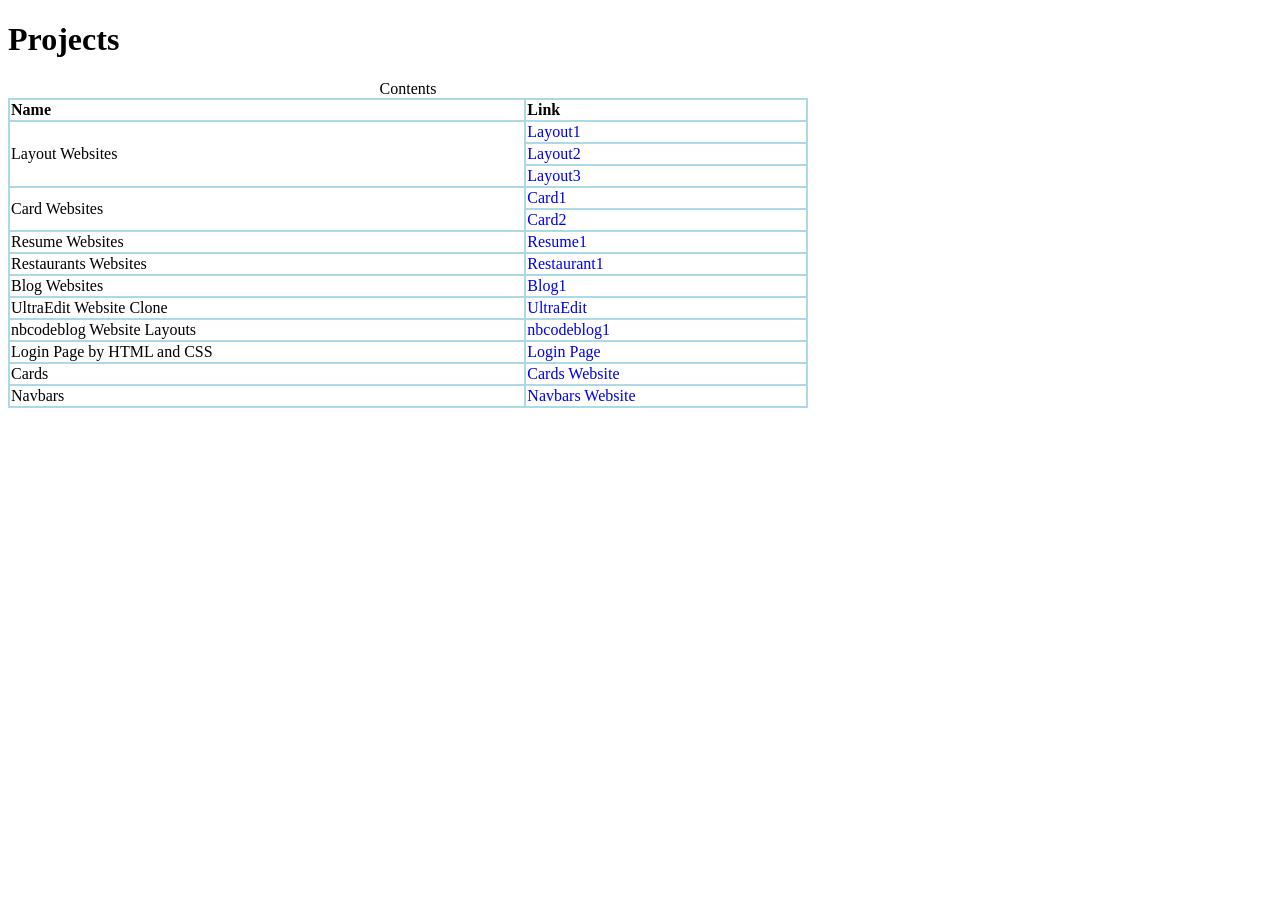
<file: index.html>
<!DOCTYPE html>
<html lang="en-IN">
<head>
    <meta charset="UTF-8">
    <meta name="viewport" content="width=device-width, initial-scale=1.0">
    <meta name="description" content="This Page About Projects">
    <meta name="keywords" content="HTML, CSS, JavaScript">
    <meta name="author" content="Nitin Bhardwaj">
    <meta name="robots" content="index, follow">
    <title>Projects</title>
    <link rel="shortcut icon" href="/assets/favicon.ico" type="image/x-icon">
    <style>
        table {
            width: 100%;
            max-width: 800px;
        }
        table, th, td {
            border: 2px solid lightblue;
            border-collapse: collapse;
            text-align: justify;
        }
        a {
            text-decoration: none;
        }
        tr:hover {
            background-color: lightgreen;
        }
    </style>
</head>
<body>
    <h1>Projects</h1>
    <table>
        <caption>Contents</caption>
        <tr>
            <th>Name</th>
            <th>Link</th>
        </tr>
        <tr>
            <td rowspan="3">Layout Websites</td>
            <td><a href="/Layouts_Website/layout1.html" target="_blank" title="Link">Layout1</a></td>
        </tr>
        <tr>
            <td><a href="/Layouts_Website/layout2.html" target="_blank" title="Link">Layout2</a></td>
        </tr>
        <tr>
            <td><a href="/Layouts_Website/layout3.html" target="_blank" title="Link">Layout3</a></td>
        </tr>
        <tr>
            <td rowspan="2">Card Websites</td>
            <td><a href="/Cards_Website/card1.html" target="_blank" title="Link">Card1</a></td>
        </tr>
        <tr>
            <td><a href="/Cards_Website/card2.html" target="_blank" title="Link">Card2</a></td>
        </tr>
        <tr>
            <td>Resume Websites</td>
            <td><a href="/Resume_Website/resume1.html" target="_blank" title="Link">Resume1</a></td>
        </tr>
        <tr>
            <td>Restaurants Websites</td>
            <td><a href="/Restaurants_Website/restaurant1.html" target="_blank" title="Link">Restaurant1</a></td>
        </tr>
        <tr>
            <td>Blog Websites</td>
            <td><a href="/Blog_Website/blog.html" target="_blank" title="Link">Blog1</a></td>
        </tr>
        <tr>
            <td>UltraEdit Website Clone</td>
            <td><a href="/Ultraedit_Website_Clone/ultraedit.html" target="_blank" title="Link">UltraEdit</a></td>
        </tr>
        <tr>
            <td>nbcodeblog Website Layouts</td>
            <td><a href="/nbcodeblog_Website/nbcodeblog1.html" target="_blank" title="Link">nbcodeblog1</a></td>
        </tr>
        <tr>
            <td>Login Page by HTML and CSS</td>
            <td><a href="/Login Page by HTML and CSS/login_page.html" target="_blank" title="Link">Login Page</a></td>
        </tr>
        <tr>
            <td>Cards</td>
            <td><a href="/Cards/card.html" target="_blank" title="Link">Cards Website</a></td>
        </tr>
        <tr>
            <td>Navbars</td>
            <td><a href="/Navbars/navbar.html" target="_blank" title="Link">Navbars Website</a></td>
        </tr>
    </table>
</body>
</html>
</file>
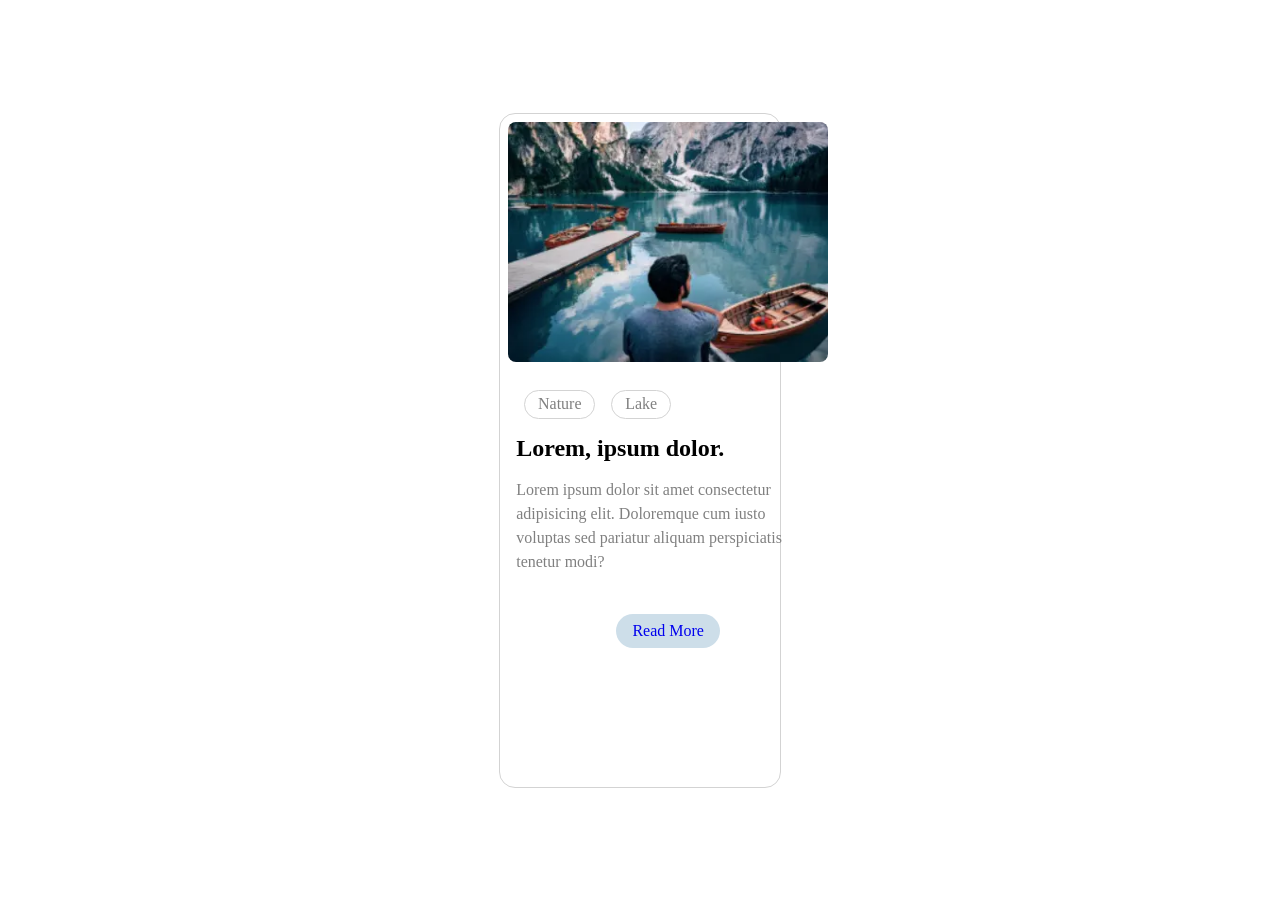
<file: Cards/card.html>
<!DOCTYPE html>
<html lang="en-IN">
<head>
    <meta charset="UTF-8">
    <meta name="viewport" content="width=device-width, initial-scale=1.0">
    <meta name="description" content="This Page About HTML and CSS Card">
    <meta name="keywords" content="HTML, CSS">
    <meta name="author" content="Nitin Bhardwaj">
    <meta name="robots" content="index, follow">
    <title>Card</title>
    <link rel="shortcut icon" href="/assets/favicon.ico" type="image/x-icon">
    <link rel="stylesheet" href="card.css">
</head>
<body>
    <div class="flex-container">
        <main>
            <div class="image">
                <img src="/assets/card.webp" alt="">
            </div>

            <div class="text">
                <span>Nature</span>
                <span>Lake</span>
            </div>

            <div class="head">
                <h2>Lorem, ipsum dolor.</h2>
            </div>

            <div class="para">
                <p>
                    Lorem ipsum dolor sit amet consectetur adipisicing elit. Doloremque cum iusto voluptas sed pariatur aliquam perspiciatis tenetur modi?
                </p>
            </div>

            <div class="link">
                <a href="#" target="_blank">Read More</a>
            </div>
        </main>
    </div>
</body>
</html>
</file>
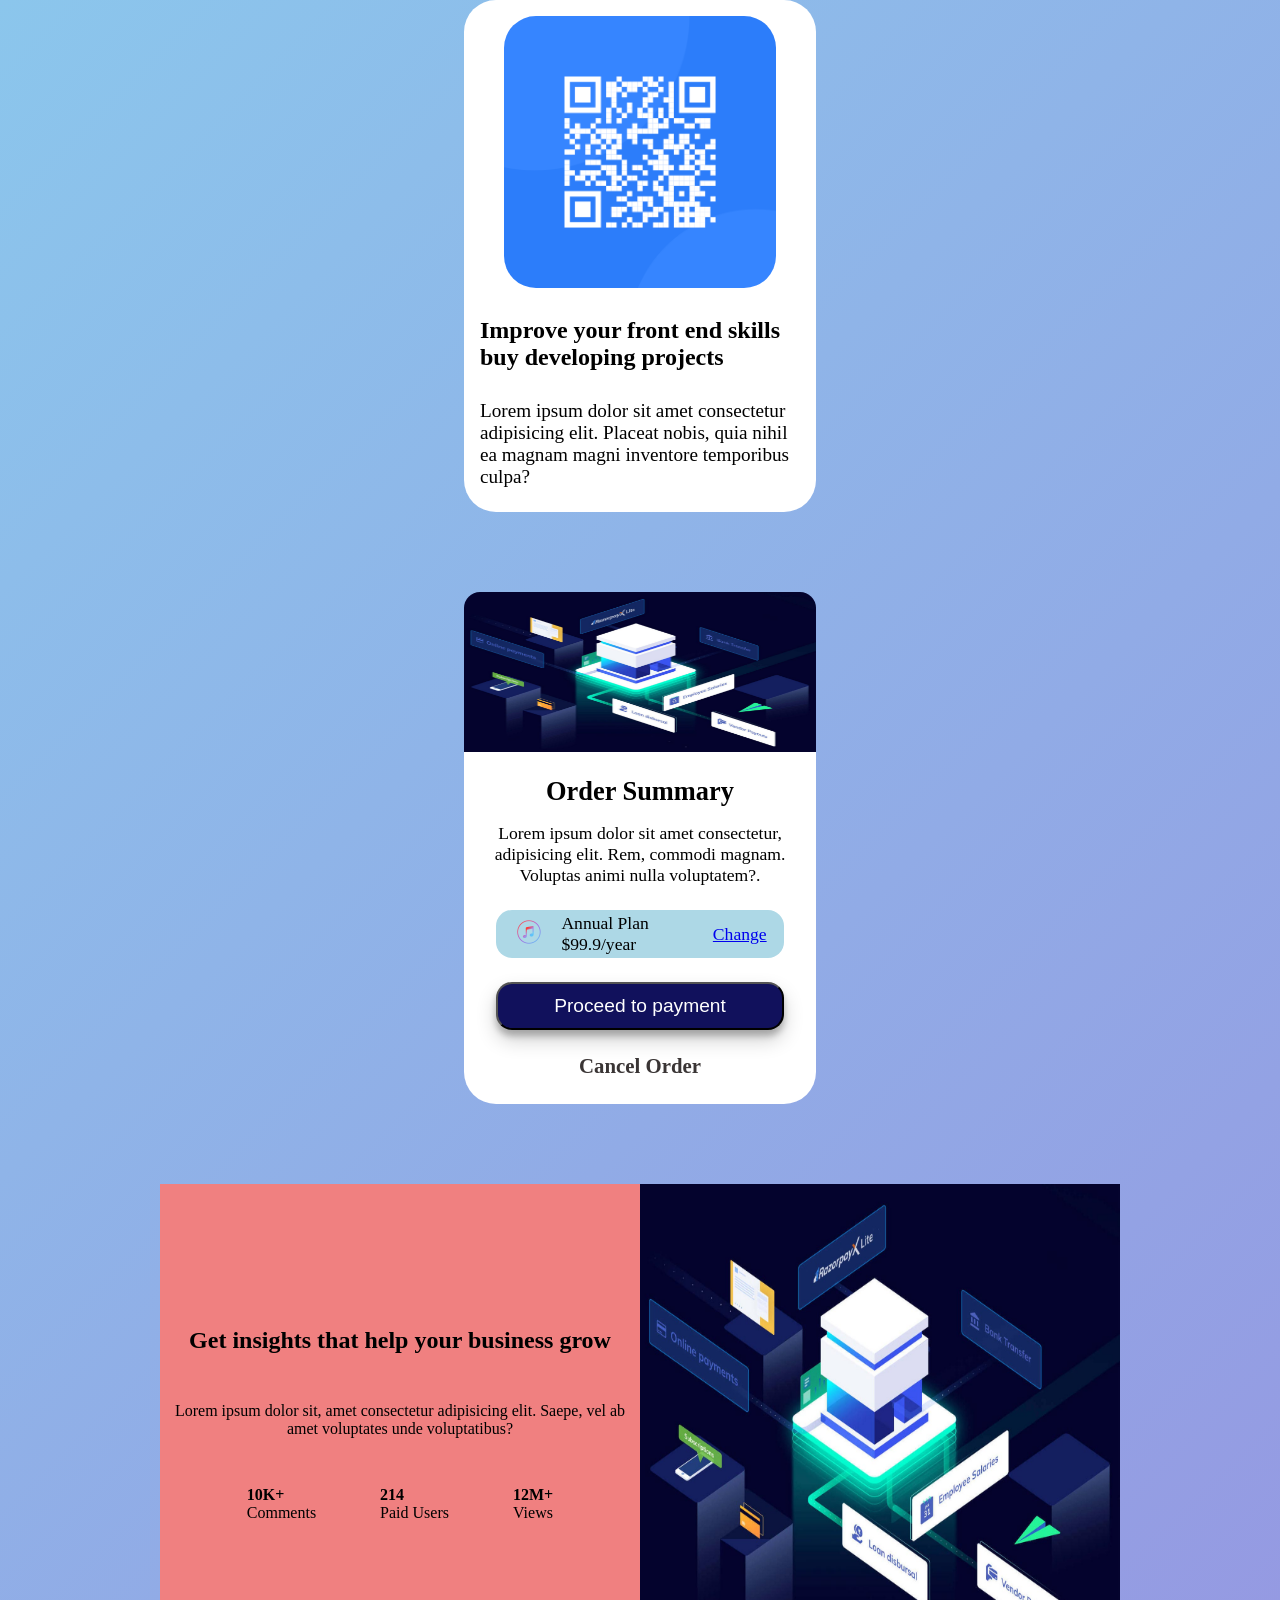
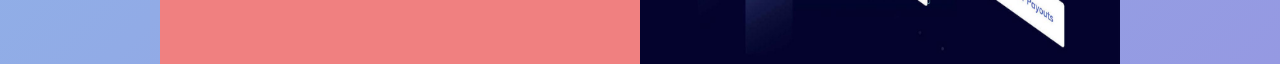
<file: Cards_Website/card1.html>
<!DOCTYPE html>
<html lang="en-IN">
<head>
    <meta charset="UTF-8">
    <meta name="viewport" content="width=device-width, initial-scale=1.0">
    <meta name="description" content="This Page About ">
    <meta name="keywords" content="HTML, CSS, JS">
    <meta name="author" content="Nitin Bhardwaj">
    <meta name="robots" content="index, follow">
    <title>Document</title>
    <link rel="shortcut icon" href="/assets/favicon.ico" type="image/x-icon">
    <link rel="stylesheet" href="card1.css">
</head>
<body>
    <div class="grid-container">
        <main class="main">
            <div class="card1">
                <img src="/assets/qrcode.png" alt="QR Code Image">
                <h2>Improve your front end skills buy developing projects</h2>
                <p>Lorem ipsum dolor sit amet consectetur adipisicing elit. Placeat nobis, quia nihil ea magnam magni inventore temporibus culpa?</p>
            </div>

            <div class="card2">
                <img src="/assets/icon.png" alt="Icon Image">
                <div class="text">
                    <h2>Order Summary</h2>
                    <p>Lorem ipsum dolor sit amet consectetur, adipisicing elit. Rem, commodi magnam. Voluptas animi nulla voluptatem?.</p>
                </div>
                <div class="text2">
                    <div class="text2t">
                        <div>
                            <img src="/assets/music_image.png" alt="Music Image">
                        </div>
                        <div>
                            <p>Annual Plan</p>
                            <p>&dollar;99.9/year</p>
                        </div>
                    </div>
                    <div>
                        <a href="#">Change</a>
                    </div>
                </div>
                <button class="button">
                    Proceed to payment
                </button>
                <div class="cancelorder">
                    <a href="#" target="_blank">Cancel Order</a>
                </div>
            </div>

            <div class="card3">
                <div class="left">
                    <div class="left1">
                        <h2>
                            Get insights that help your business grow
                        </h2>
                    </div>
                    <div class="left2">
                        <p>
                            Lorem ipsum dolor sit, amet consectetur adipisicing elit. Saepe, vel ab amet voluptates unde voluptatibus?
                        </p>
                    </div>
                    <div class="left3">
                        <div>
                            <p class="bold">10K+</p>
                            <p>Comments</p>
                        </div>
                        <div>
                            <p class="bold">214</p>
                            <p>Paid Users</p>
                        </div>
                        <div>
                            <p class="bold">12M+</p>
                            <p>Views</p>
                        </div>
                    </div>
                </div>
                <div class="right">
                    <img src="/assets/icon.png" alt="Icon Image">
                </div>
            </div>
        </main>
    </div>
</body>
</html>
</file>
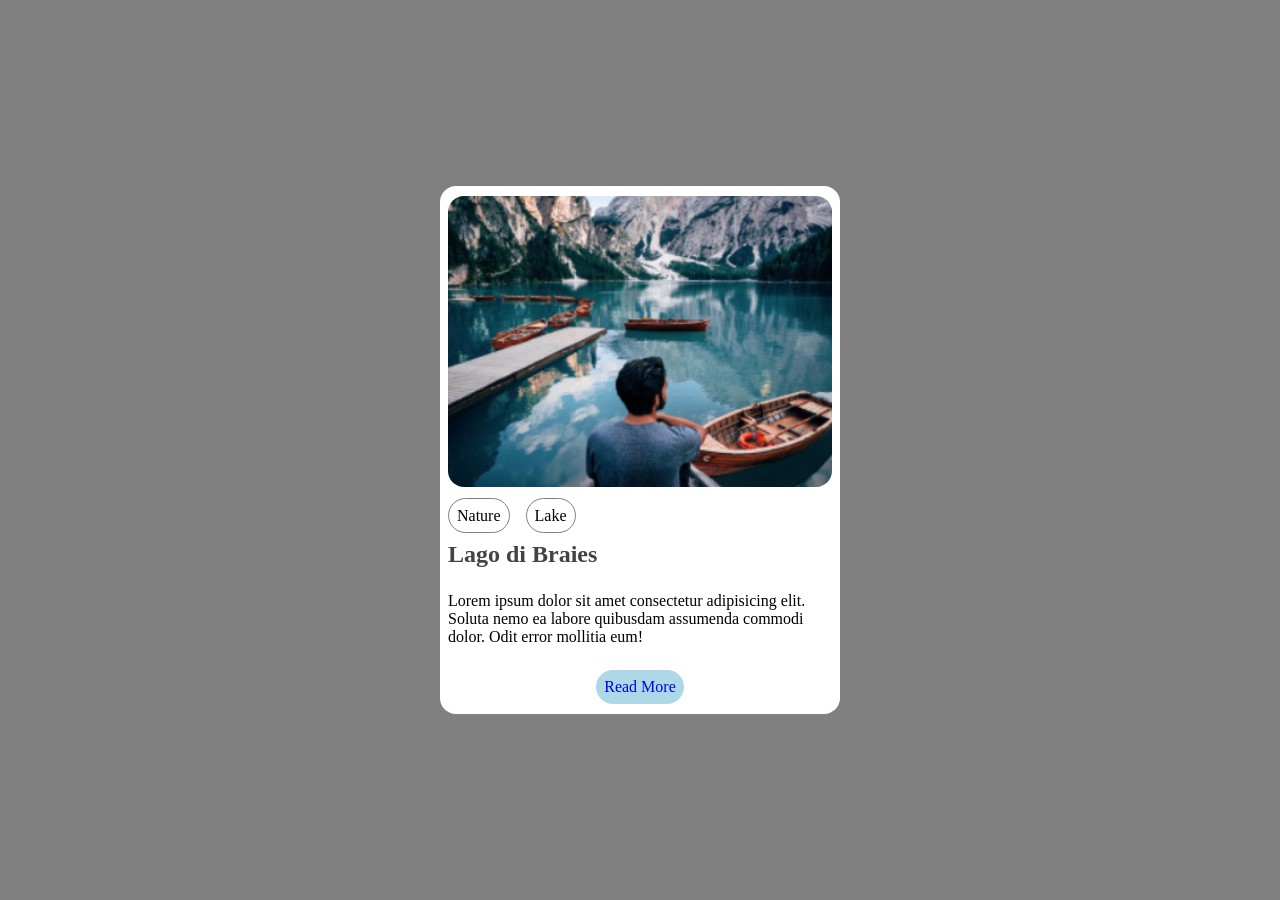
<file: Cards_Website/card2.html>
<!DOCTYPE html>
<html lang="en-IN">
<head>
    <meta charset="UTF-8">
    <meta name="viewport" content="width=device-width, initial-scale=1.0">
    <meta name="description" content="This Page About Card Website">
    <meta name="keywords" content="HTML, CSS">
    <meta name="author" content="Nitin Bhardwaj">
    <meta name="robots" content="index, follow">
    <title>Card Website</title>
    <link rel="shortcut icon" href="/assets/favicon.ico" type="image/x-icon">
    <link rel="stylesheet" href="card2.css">
</head>
<body>
    <div class="flex-container">
        <div class="card">
            <div class="image">
                <img src="/assets/card2.jpeg" alt="Nature Image">
            </div>
    
            <div class="spantext">
                <div>
                    <span>
                        Nature
                    </span>
                </div>
                <div>
                    <span>
                        Lake
                    </span>
                </div>
            </div>
    
    
            <div class="heading">
                <h2>
                    Lago di Braies
                </h2>
            </div>
    
            <div class="para">
                <p>
                    Lorem ipsum dolor sit amet consectetur adipisicing elit. Soluta nemo ea labore quibusdam assumenda commodi dolor. Odit error mollitia eum!
                </p>
            </div>
    
            <div class="link">
                <a href="#" target="_blank">Read More</a>
            </div>
        </div>
    </div>
</body>
</html>
</file>
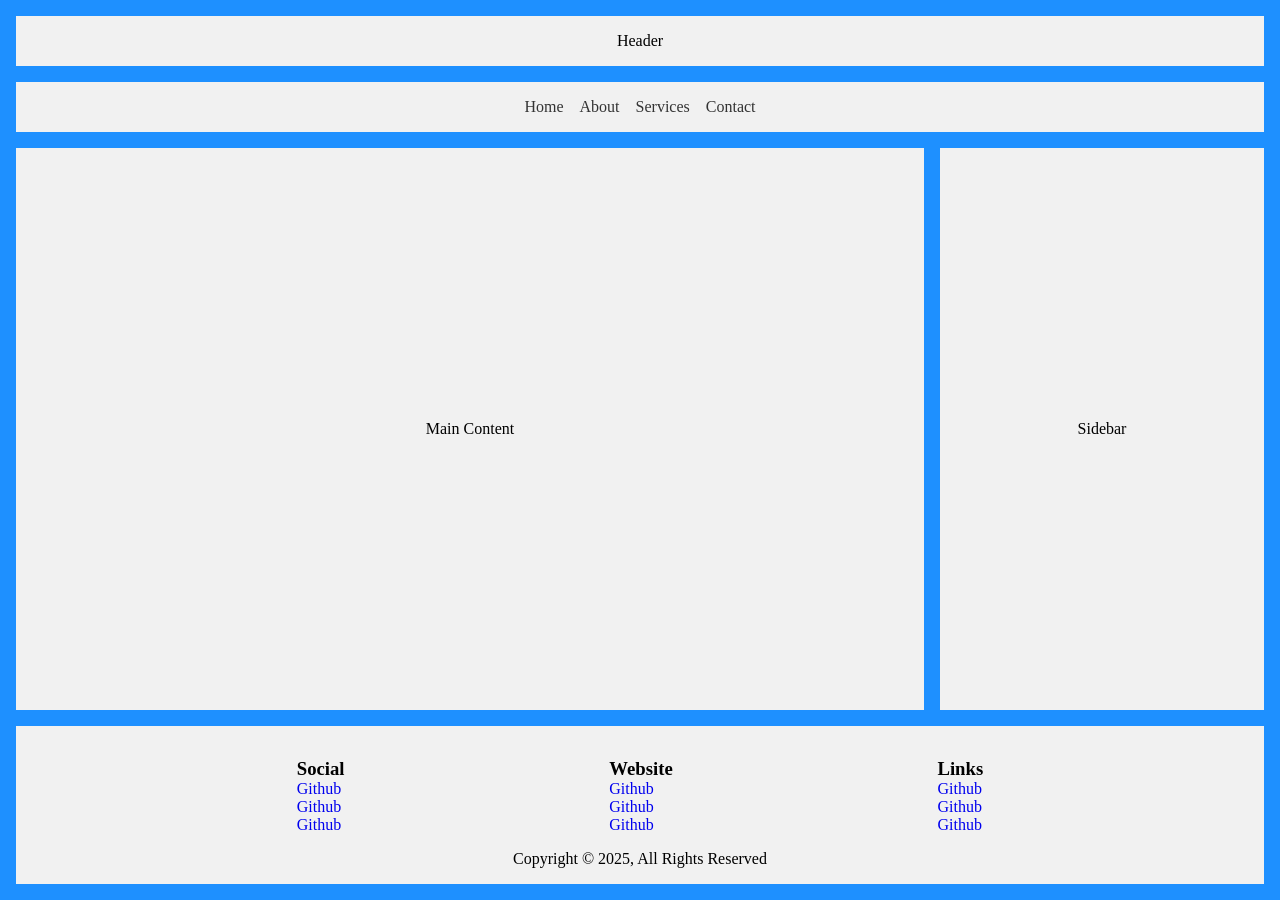
<file: Layout_Techniques/flexboxlayout.html>
<!DOCTYPE html>
<html lang="en-IN">
<head>
    <meta charset="UTF-8">
    <meta name="viewport" content="width=device-width, initial-scale=1.0">
    <meta name="description" content="This Page About CSS Flexbox Layout">
    <meta name="keywords" content="HTML, CSS">
    <meta name="author" content="Nitin Bhardwaj">
    <meta name="robots" content="index, follow">
    <title>CSS Flexbox Layout</title>
    <link rel="shortcut icon" href="/assets/favicon.ico" type="image/x-icon">
    <link rel="stylesheet" href="flexboxlayout.css">
</head>
<body>
    <div class="flex-container">
        <header class="header flex-item">Header</header>
        <nav class="nav flex-item">
            <ul>
                <li><a href="#" target="_blank" title="Link">Home</a></li>
                <li><a href="#" target="_blank" title="Link">About</a></li>
                <li><a href="#" target="_blank" title="Link">Services</a></li>
                <li><a href="#" target="_blank" title="Link">Contact</a></li>
            </ul>
        </nav>
        <div class="flex-container2">
            <main class="main flex-item">Main Content</main>
            <aside class="aside flex-item">Sidebar</aside>
        </div>
        <footer class="footer flex-item">
            <div class="footer-container-top">
                <div class="footer-item footer-left">
                    <h3>Social</h3>
                    <ul>
                        <li><a href="#" target="_blank" title="Link">Github</a></li>
                        <li><a href="#" target="_blank" title="Link">Github</a></li>
                        <li><a href="#" target="_blank" title="Link">Github</a></li>
                    </ul>
                </div>
                <div class="footer-item footer-middle">
                    <h3>Website</h3>
                    <ul>
                        <li><a href="#" target="_blank" title="Link">Github</a></li>
                        <li><a href="#" target="_blank" title="Link">Github</a></li>
                        <li><a href="#" target="_blank" title="Link">Github</a></li>
                    </ul>
                </div>
                <div class="footer-item footer-right">
                    <h3>Links</h3>
                    <ul>
                        <li><a href="#" target="_blank" title="Link">Github</a></li>
                        <li><a href="#" target="_blank" title="Link">Github</a></li>
                        <li><a href="#" target="_blank" title="Link">Github</a></li>
                    </ul>
                </div>
            </div>
            <div class="footer-container-bottom">
                <div class="footer-copyright">Copyright &copy; 2025, All Rights Reserved</div>
            </div>
        </footer>
    </div>
</body>
</html>
</file>
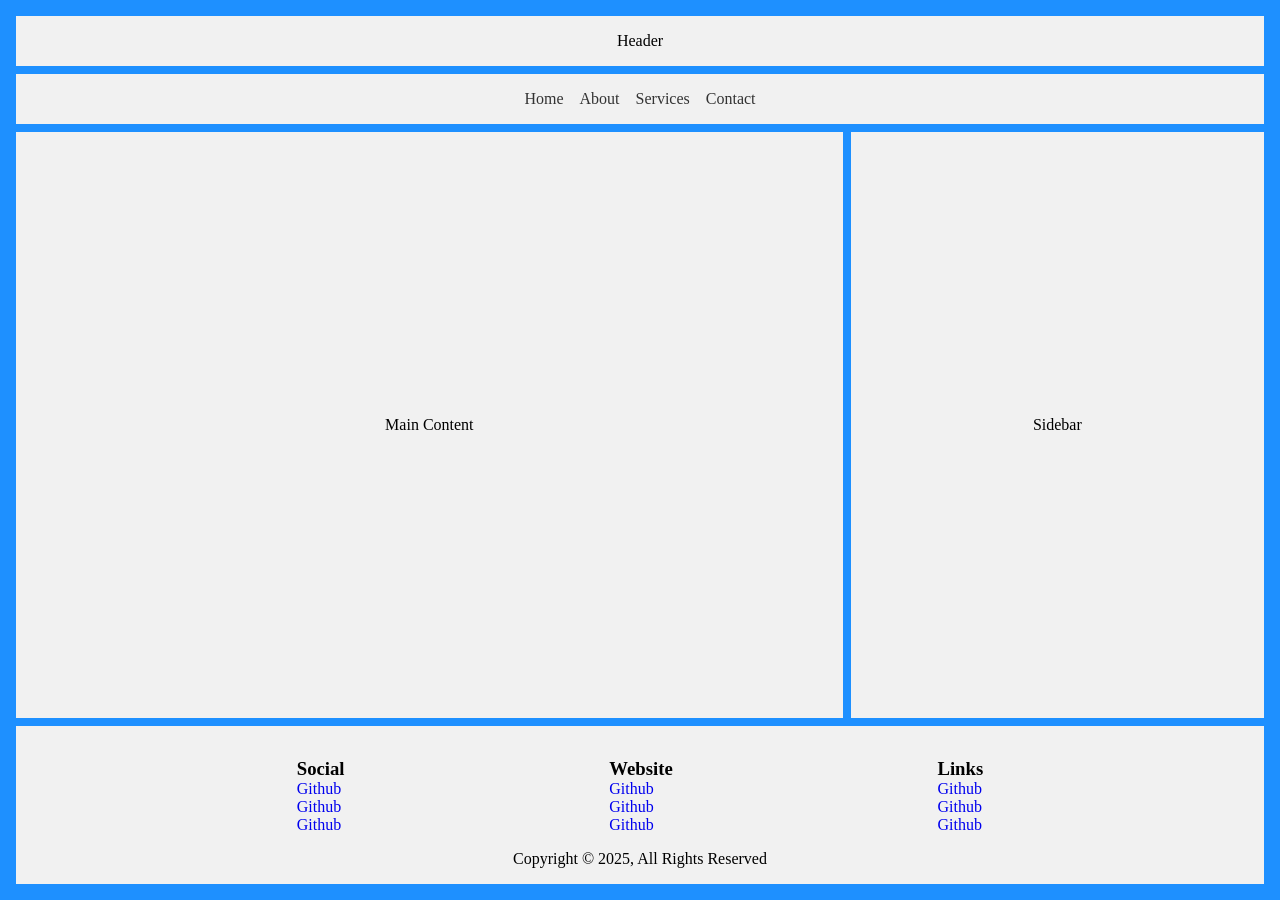
<file: Layout_Techniques/flexgridlayout.html>
<!DOCTYPE html>
<html lang="en-IN">
<head>
    <meta charset="UTF-8">
    <meta name="viewport" content="width=device-width, initial-scale=1.0">
    <meta name="description" content="This Page About CSS Grid with Flexbox Layout">
    <meta name="keywords" content="HTML, CSS">
    <meta name="author" content="Nitin Bhardwaj">
    <meta name="robots" content="index, follow">
    <title>CSS Grid with Flexbox Layout</title>
    <link rel="shortcut icon" href="/assets/favicon.ico" type="image/x-icon">
    <link rel="stylesheet" href="flexgridlayout.css">
</head>
<body>
    <div class="grid-container">
        <header class="header grid-item">Header</header>
        <nav class="nav grid-item">
            <ul>
                <li><a href="#" target="_blank" title="Link">Home</a></li>
                <li><a href="#" target="_blank" title="Link">About</a></li>
                <li><a href="#" target="_blank" title="Link">Services</a></li>
                <li><a href="#" target="_blank" title="Link">Contact</a></li>
            </ul>
        </nav>
        <main class="main grid-item">Main Content</main>
        <aside class="aside grid-item">Sidebar</aside>
        <footer class="footer grid-item">
            <div class="footer-container-top">
                <div class="footer-item footer-left">
                    <h3>Social</h3>
                    <ul>
                        <li><a href="#" target="_blank" title="Link">Github</a></li>
                        <li><a href="#" target="_blank" title="Link">Github</a></li>
                        <li><a href="#" target="_blank" title="Link">Github</a></li>
                    </ul>
                </div>
                <div class="footer-item footer-middle">
                    <h3>Website</h3>
                    <ul>
                        <li><a href="#" target="_blank" title="Link">Github</a></li>
                        <li><a href="#" target="_blank" title="Link">Github</a></li>
                        <li><a href="#" target="_blank" title="Link">Github</a></li>
                    </ul>
                </div>
                <div class="footer-item footer-right">
                    <h3>Links</h3>
                    <ul>
                        <li><a href="#" target="_blank" title="Link">Github</a></li>
                        <li><a href="#" target="_blank" title="Link">Github</a></li>
                        <li><a href="#" target="_blank" title="Link">Github</a></li>
                    </ul>
                </div>
            </div>
            <div class="footer-container-bottom">
                <div class="footer-copyright">Copyright &copy; 2025, All Rights Reserved</div>
            </div>
        </footer>
    </div>
</body>
</html>
</file>
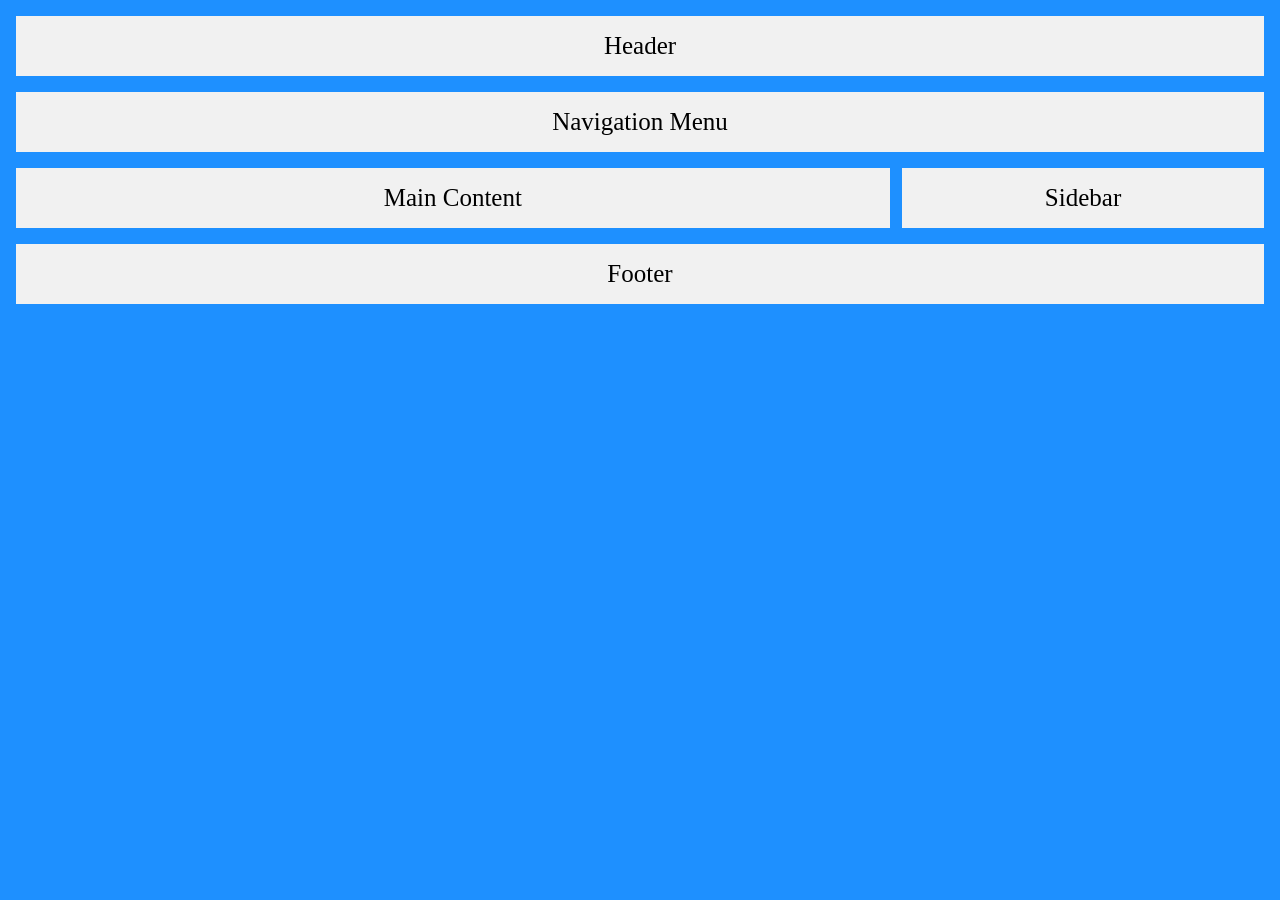
<file: Layout_Techniques/floatlayout.html>
<!DOCTYPE html>
<html lang="en-IN">
<head>
    <meta charset="UTF-8">
    <meta name="viewport" content="width=device-width, initial-scale=1.0">
    <meta name="description" content="This Page About CSS Float and Position Layout">
    <meta name="keywords" content="HTML, CSS">
    <meta name="author" content="Nitin Bhardwaj">
    <meta name="robots" content="index, follow">
    <title>CSS Float and Position Layout</title>
    <link rel="shortcut icon" href="/assets/favicon.ico" type="image/x-icon">
    <link rel="stylesheet" href="floatlayout.css">
</head>
<body>
    <div class="float-container">
        <header class="header float-item">Header</header>
        <nav class="nav float-item">Navigation Menu</nav>
        <div class="float-container2">
            <main class="main float-item">Main Content</main>
            <aside class="aside float-item">Sidebar</aside>
        </div>
        <footer class="footer float-item">Footer</footer>
    </div>
</body>
</html>
</file>
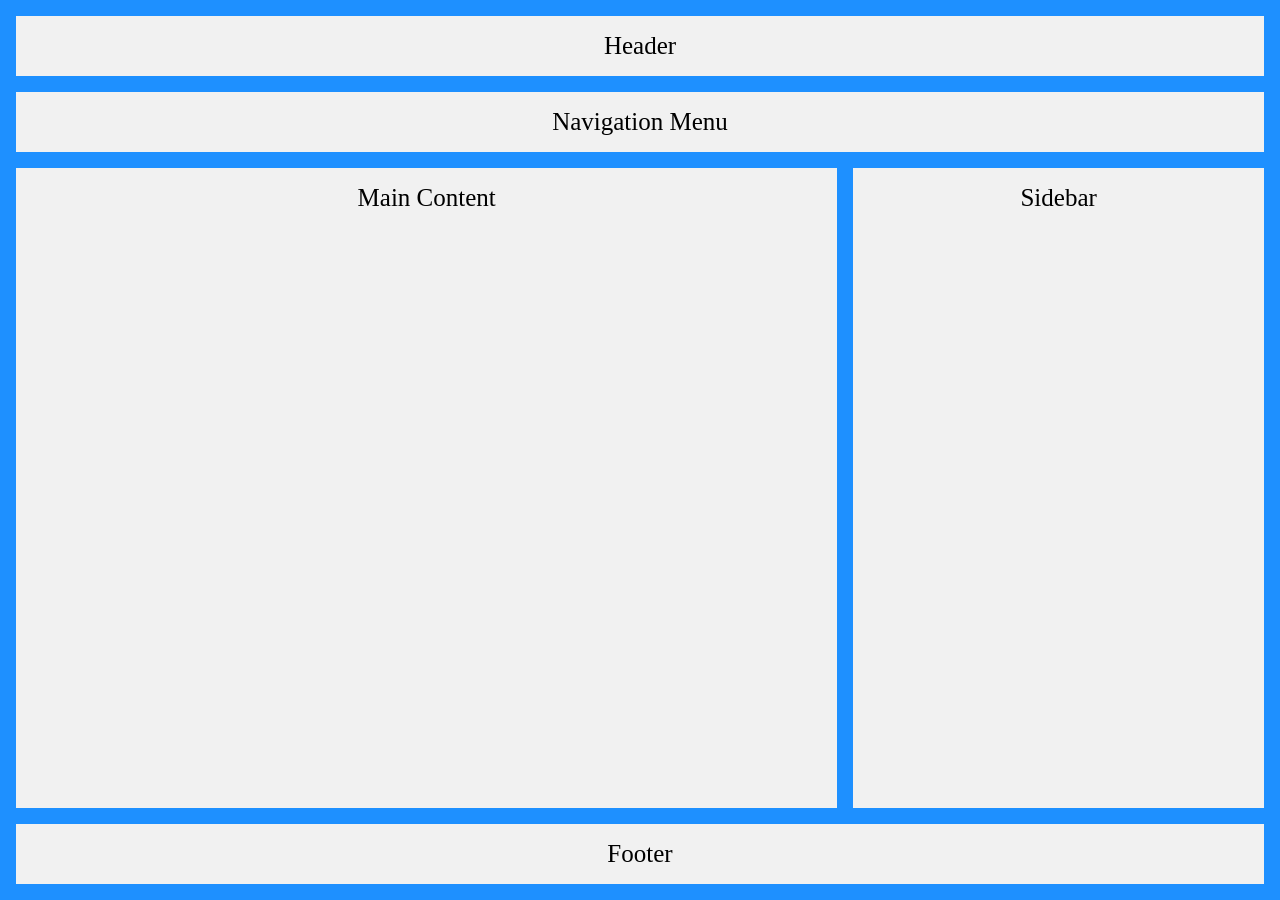
<file: Layout_Techniques/gridlayout.html>
<!DOCTYPE html>
<html lang="en-IN">
<head>
    <meta charset="UTF-8">
    <meta name="viewport" content="width=device-width, initial-scale=1.0">
    <meta name="description" content="This Page About CSS Grid Layout">
    <meta name="keywords" content="HTML, CSS">
    <meta name="author" content="Nitin Bhardwaj">
    <meta name="robots" content="index, follow">
    <title>CSS Grid Layout</title>
    <link rel="shortcut icon" href="/assets/favicon.ico" type="image/x-icon">
    <link rel="stylesheet" href="gridlayout.css">
</head>
<body>
    <div class="grid-container">
        <header class="header grid-item">Header</header>
        <nav class="nav grid-item">Navigation Menu</nav>
        <main class="main grid-item">Main Content</main>
        <aside class="aside grid-item">Sidebar</aside>
        <footer class="footer grid-item">Footer</footer>
    </div>
</body>
</html>
</file>
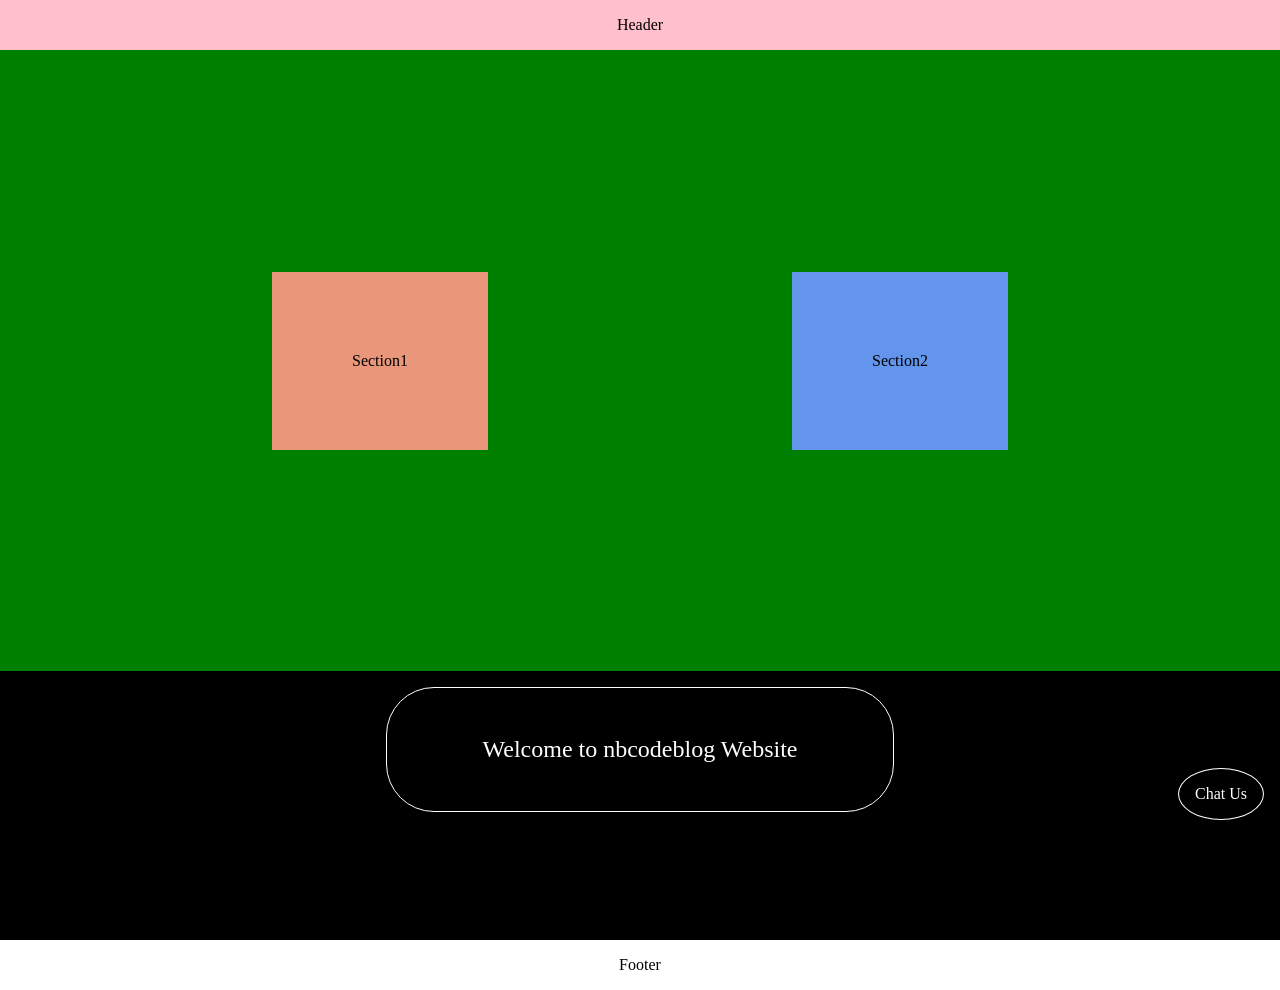
<file: Layouts/layout.html>
<!DOCTYPE html>
<html lang="en-IN">
<head>
    <meta charset="UTF-8">
    <meta name="viewport" content="width=device-width, initial-scale=1.0">
    <meta name="description" content="This Page About HTML and CSS Layout Website">
    <meta name="keywords" content="HTML, CSS">
    <meta name="author" content="Nitin Bhardwaj">
    <meta name="robots" content="index, follow">
    <title>Layout Website</title>
    <link rel="shortcut icon" href="/assets/favicon.ico" type="image/x-icon">
    <link rel="stylesheet" href="layout.css">
</head>
<body>
    <div class="grid-container">
        <header class="header">Header</header>

        <main class="main">
            <section class="section section1">Section1</section>
            <section class="section section2">Section2</section>
        </main>

        <aside class="aside">
            <p>
                Welcome to nbcodeblog Website
            </p>
        </aside>

        <div class="chat">
            Chat Us
        </div>

        <footer class="footer">Footer</footer>
    </div>
</body>
</html>
</file>
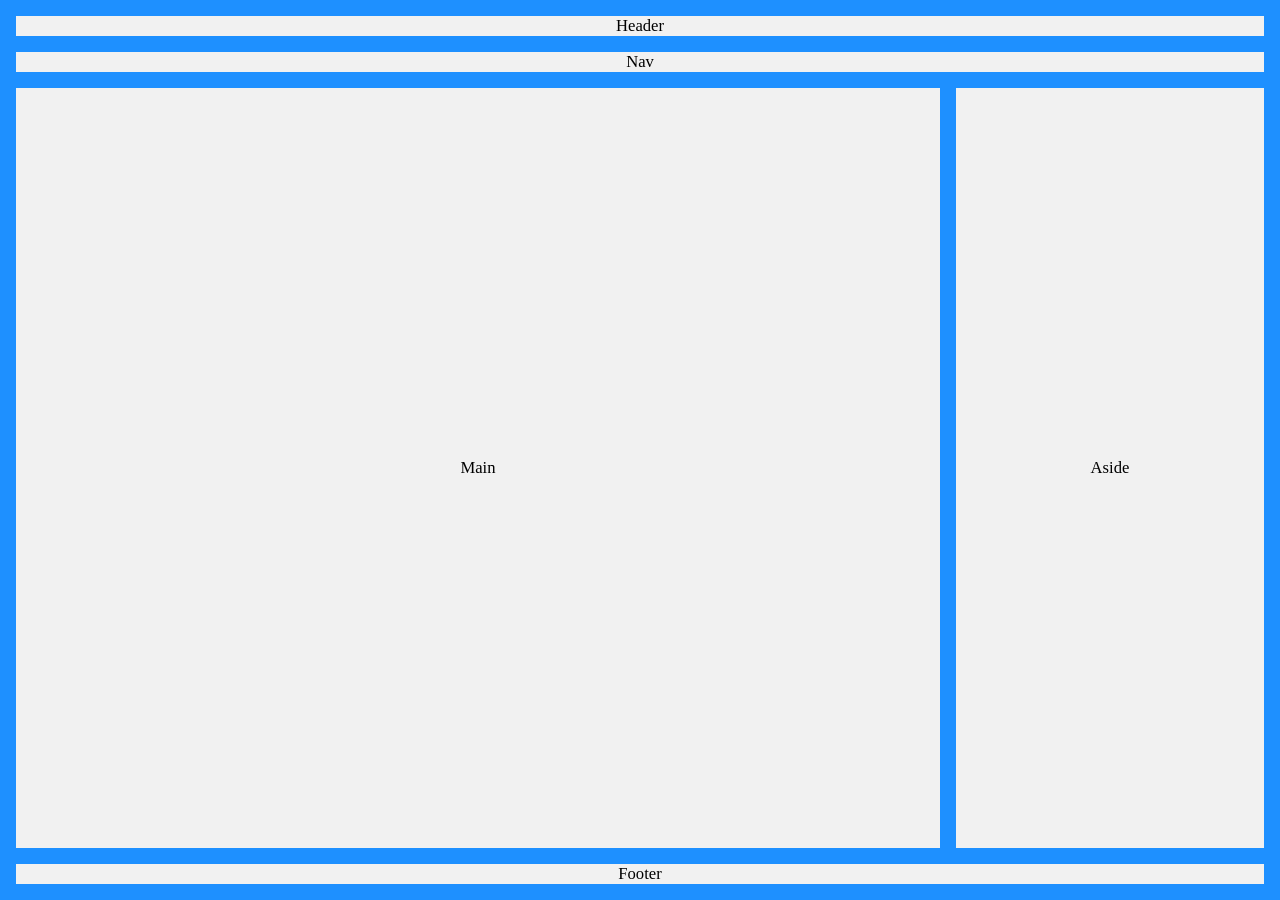
<file: Layouts_Website/layout1.html>
<!DOCTYPE html>
<html lang="en-IN">
<head>
    <meta charset="UTF-8">
    <meta name="viewport" content="width=device-width, initial-scale=1.0">
    <meta name="description" content="This Page About CSS Layouts">
    <meta name="keywords" content="HTML, CSS, JS">
    <meta name="author" content="Nitin Bhardwaj">
    <meta name="robots" content="index, follow">
    <title>CSS Layouts</title>
    <link rel="shortcut icon" href="/assets/favicon.ico" type="image/x-icon">
    <link rel="stylesheet" href="layout1.css">
</head>
<body>
    <div class="grid-container">
        <header class="header">Header</header>
        <nav class="nav">Nav</nav>
        <main class="main">Main</main>
        <aside class="aside">Aside</aside>
        <footer class="footer">Footer</footer>
    </div>
</body>
</html>
</file>
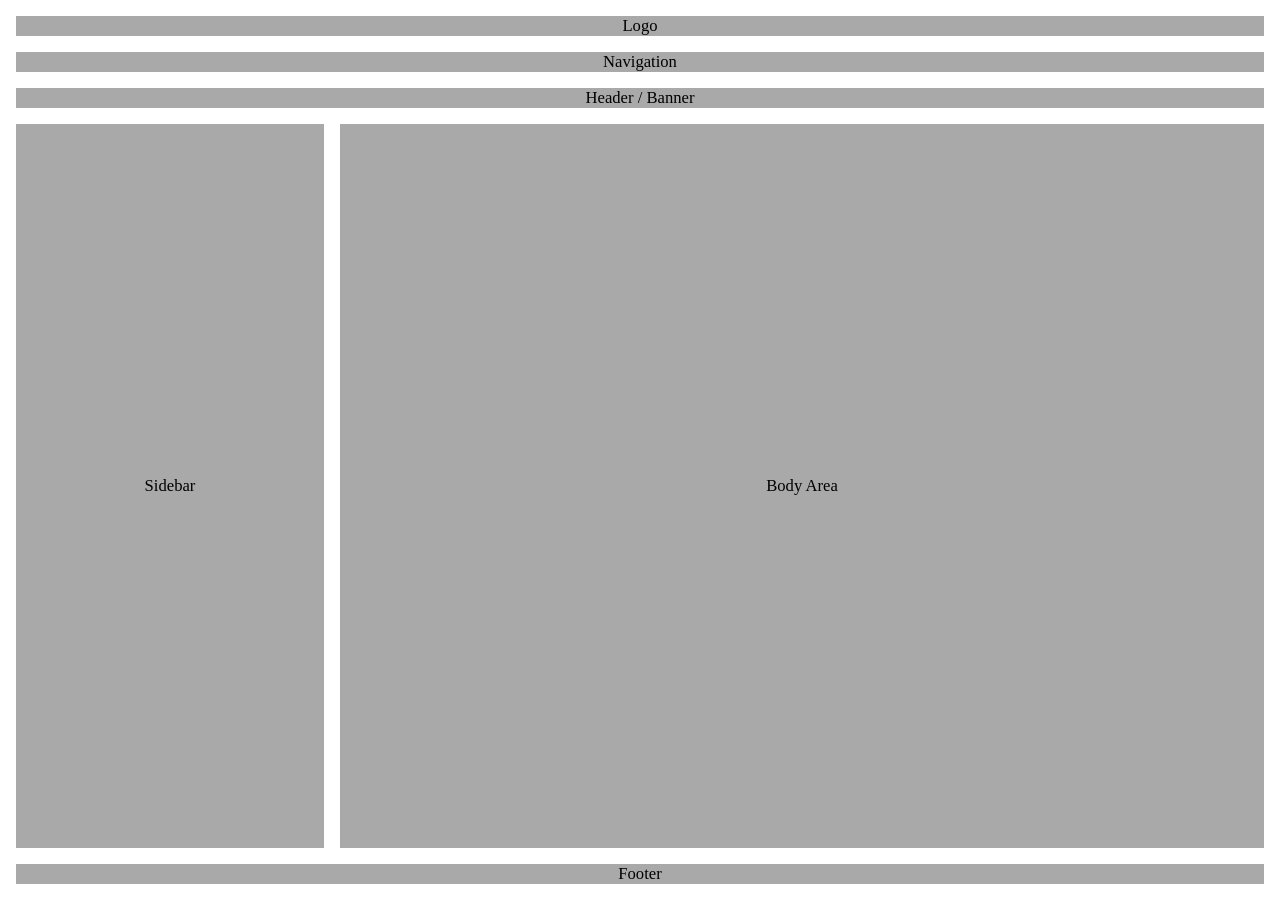
<file: Layouts_Website/layout2.html>
<!DOCTYPE html>
<html lang="en-IN">
<head>
    <meta charset="UTF-8">
    <meta name="viewport" content="width=device-width, initial-scale=1.0">
    <meta name="description" content="This Page About Website Layout">
    <meta name="keywords" content="HTML, CSS">
    <meta name="author" content="Nitin Bhardwaj">
    <meta name="robots" content="index, follow">
    <title>Website Layout</title>
    <link rel="shortcut icon" href="/assets/favicon.ico" type="image/x-icon">
    <link rel="stylesheet" href="layout2.css">
</head>
<body>
    <div class="grid-container">
        <div class="logo">Logo</div>

        <nav class="nav">Navigation</nav>

        <header class="header">Header / Banner</header>

        <aside class="aside">Sidebar</aside>

        <main class="main">Body Area</main>

        <footer class="footer">Footer</footer>
    </div>
</body>
</html>
</file>
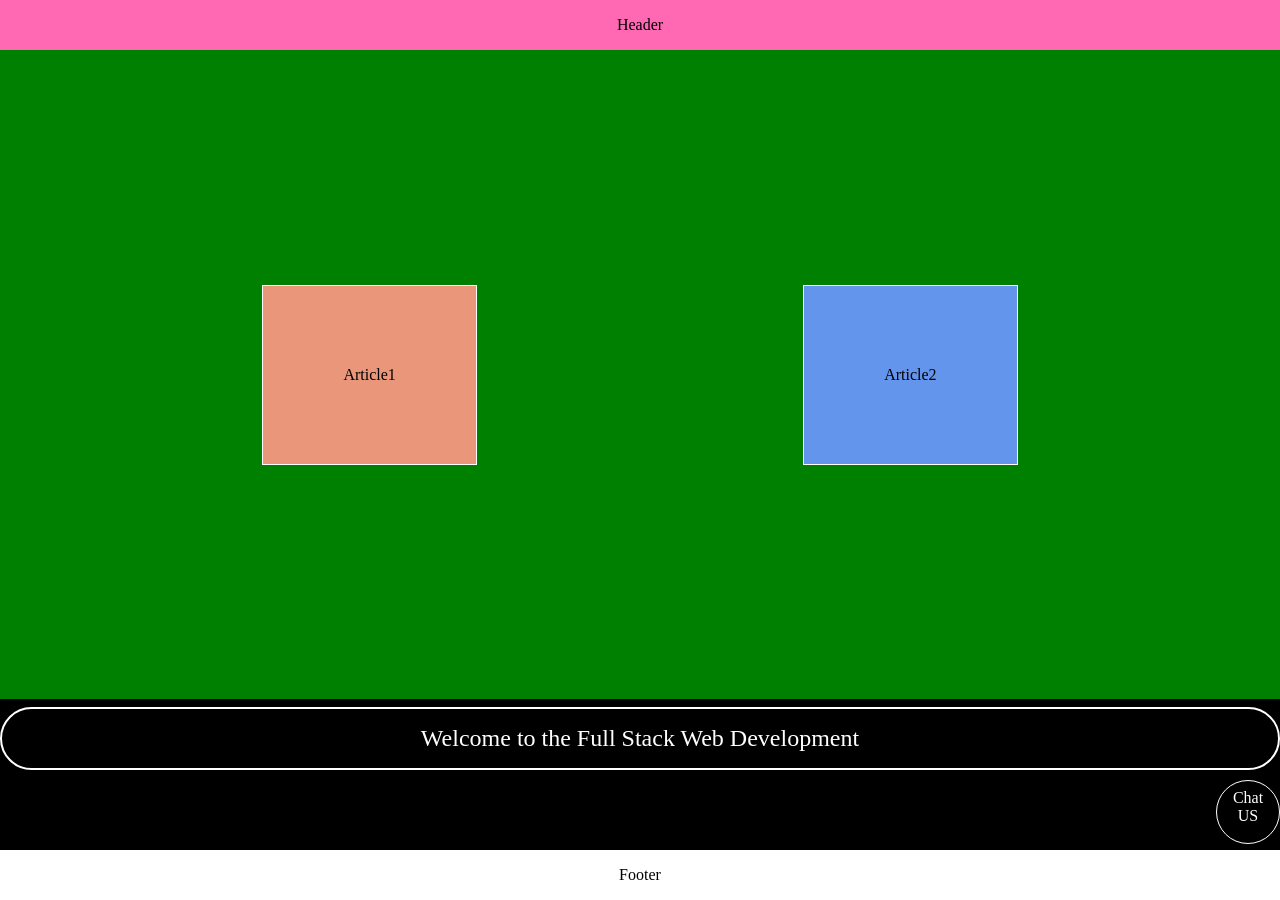
<file: Layouts_Website/layout3.html>
<!DOCTYPE html>
<html lang="en-IN">
<head>
    <meta charset="UTF-8">
    <meta name="viewport" content="width=device-width, initial-scale=1.0">
    <meta name="description" content="This Page About Website Layout">
    <meta name="keywords" content="HTML, CSS, JS">
    <meta name="author" content="Nitin Bhardwaj">
    <meta name="robots" content="index, follow">
    <title>Website Layout</title>
    <link rel="shortcut icon" href="/assets/favicon.ico" type="image/x-icon">
    <link rel="stylesheet" href="layout3.css">
</head>
<body>
    <div class="grid-container">
        <header class="header">Header</header>
        <main class="main">
            <article class="article article1">Article1</article>
            <article class="article article2">Article2</article>
        </main>
        <aside class="aside">
            <p>
                Welcome to the Full Stack Web Development
            </p>
        </aside>
        <div class="fixed">
            Chat US
        </div>
        <footer class="footer">Footer</footer>
    </div>
</body>
</html>
</file>
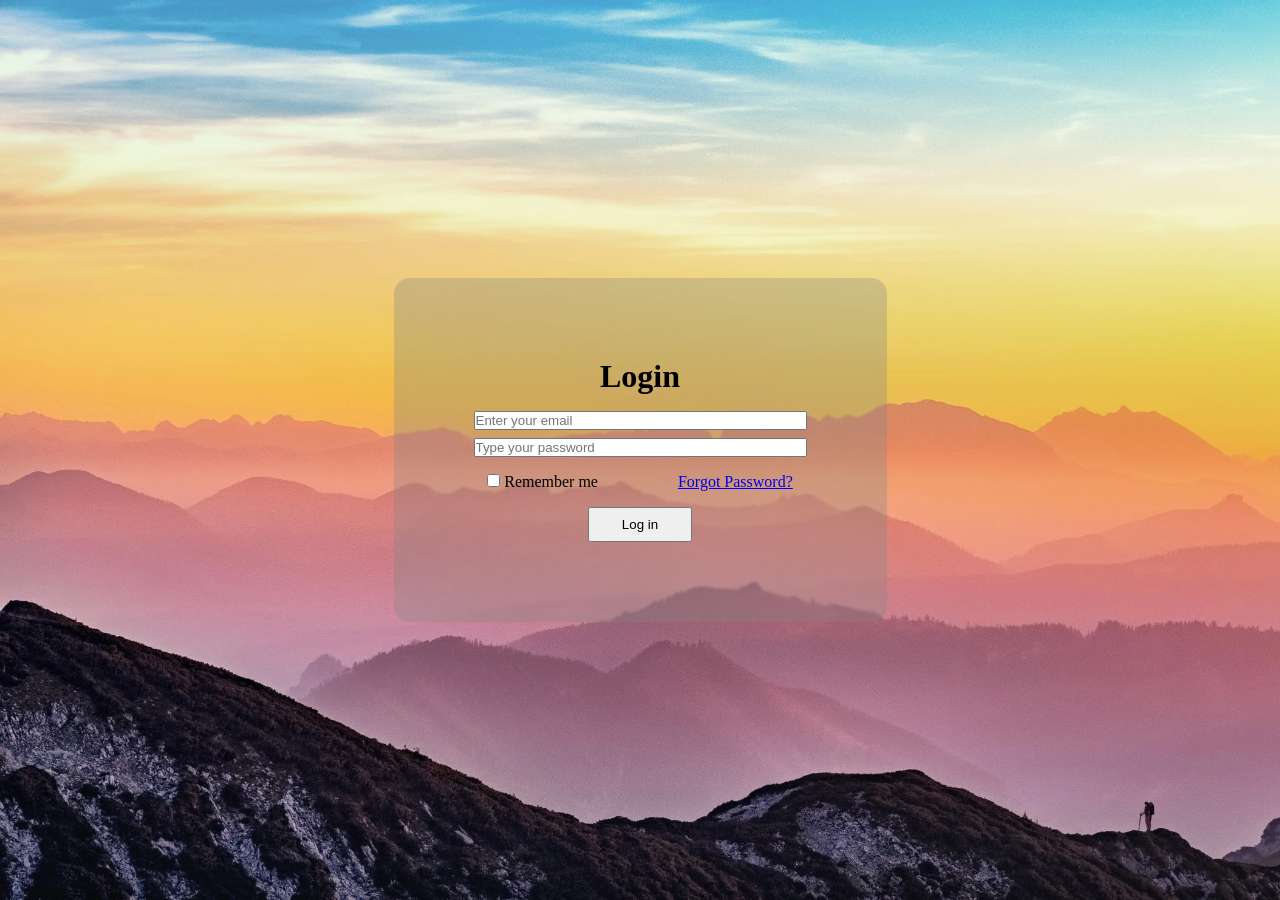
<file: Login Page by HTML and CSS/login_page.html>
<!DOCTYPE html>
<html lang="en-IN">
<head>
    <meta charset="UTF-8">
    <meta name="viewport" content="width=device-width, initial-scale=1.0">
    <meta name="description" content="This Page About Login Page">
    <meta name="keywords" content="HTML, CSS">
    <meta name="author" content="Nitin Bhardwaj">
    <meta name="robots" content="index, follow">
    <title>Login Page</title>
    <link rel="shortcut icon" href="/assets/favicon.ico" type="image/x-icon">
    <link rel="stylesheet" href="login_page.css">
</head>
<body>
    <div class="flex-container">
        <main class="main">
            <h1>
                Login
            </h1>

            <div class="inputdata">
                <div>
                    <input type="email" neame="email" id="email" placeholder="Enter your email" size="40">
                </div>
                <div>
                    <input type="password" name="passwd" id="passwd" placeholder="Type your password" size="40">
                </div>
            </div>

            <div class="clickdata">
                <div>
                    <input type="checkbox" name="remember" id="remember">
                    <label for="remember">Remember me</label>
                </div>
                <div>
                    <a href="#" target="_blank">Forgot Password?</a>
                </div>
            </div>

            <input class="button" type="button" value="Log in">
        </main>
    </div>
</body>
</html>
</file>
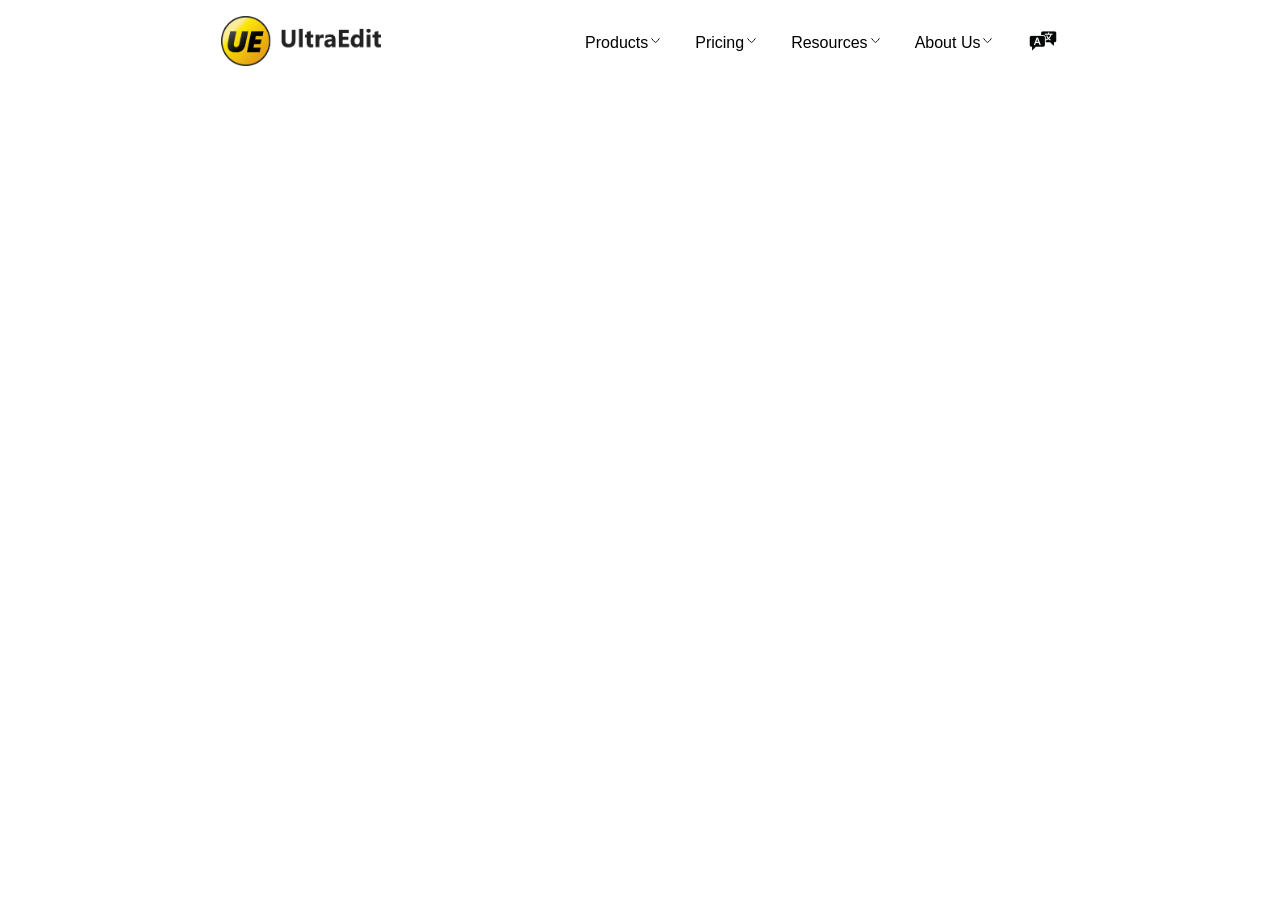
<file: Navbars/navbar.html>
<!DOCTYPE html>
<html lang="en-IN">
<head>
    <meta charset="UTF-8">
    <meta name="viewport" content="width=device-width, initial-scale=1.0">
    <meta name="description" content="This Page About HTML and CSS Navbar Website">
    <meta name="keywords" content="HTML, CSS">
    <meta name="author" content="Nitin Bhardwaj">
    <meta name="robots" content="index, follow">
    <title>Navbar Website</title>
    <link rel="shortcut icon" href="/assets/favicon.ico" type="image/x-icon">
    <link rel="stylesheet" href="navbar.css">
</head>
<body>
    <div class="flex-container">
        <header class="header">
            <div class="image">
                <img src="/assets/ultraedit_icon1.webp" alt="UltraEdit Image" loading="lazy">
            </div>

            <nav class="nav">
                <ul class="nav-list">
                    <li><a href="#" target="_blank">Products</a><svg xmlns="http://www.w3.org/2000/svg" viewBox="0 0 24 24" width="15" height="15" color="#000000" fill="none"><path d="M18 9.00005C18 9.00005 13.5811 15 12 15C10.4188 15 6 9 6 9" stroke="currentColor" stroke-width="1.5" stroke-linecap="round" stroke-linejoin="round"></path></svg></li>
                    <li><a href="#" target="_blank">Pricing</a><svg xmlns="http://www.w3.org/2000/svg" viewBox="0 0 24 24" width="15" height="15" color="#000000" fill="none"><path d="M18 9.00005C18 9.00005 13.5811 15 12 15C10.4188 15 6 9 6 9" stroke="currentColor" stroke-width="1.5" stroke-linecap="round" stroke-linejoin="round"></path></svg></li>
                    <li><a href="#" target="_blank">Resources</a><svg xmlns="http://www.w3.org/2000/svg" viewBox="0 0 24 24" width="15" height="15" color="#000000" fill="none"><path d="M18 9.00005C18 9.00005 13.5811 15 12 15C10.4188 15 6 9 6 9" stroke="currentColor" stroke-width="1.5" stroke-linecap="round" stroke-linejoin="round"></path></svg></li>
                    <li><a href="#" target="_blank">About Us</a><svg xmlns="http://www.w3.org/2000/svg" viewBox="0 0 24 24" width="15" height="15" color="#000000" fill="none"><path d="M18 9.00005C18 9.00005 13.5811 15 12 15C10.4188 15 6 9 6 9" stroke="currentColor" stroke-width="1.5" stroke-linecap="round" stroke-linejoin="round"></path></svg></li>
                    <li><img src="/assets/translate_icon.webp" alt=""></li>
                </ul>
            </nav>
        </header>
    </div>
</body>
</html>
</file>
<file: Cards/card.css>
*{
    padding: 0;
    margin: 0;
    box-sizing: border-box;
}

.flex-container{
    display: flex;
    justify-content: center;
    align-items: center;
    min-height: 100vh;
}

main{
    width: 22vw;
    height: 75vh;
    border: 1px solid lightgray;
    border-radius: 1rem;
    display: flex;
    flex-flow: column wrap;
    gap: 1rem;
}

img{
    width: 21rem;
    height: 16rem;
    padding: 0.5rem;
    border-radius: 1rem;
}

.text{
    display: flex;
    gap: 1rem;
    padding: 0 1.5rem;
}
.text span{
    border: 1px solid lightgray;
    border-radius: 4rem;
    padding: 0.3rem 0.8rem;
    color: gray;
}

.head{
    padding: 0 1rem;
}

.para{
    padding: 0 1rem;
    line-height: 1.5rem;
    color: gray;
}

.link{
    display: flex;
    justify-content: center;
    align-items: center;
}
a{
    border-radius: 4rem;
    padding: 0.5rem 1rem;
    text-decoration: none;
    background-color: rgb(205, 222, 233);
}
</file>
<file: Cards_Website/card1.css>
*{
    padding: 0;
    margin: 0;
    box-sizing: border-box;
}

.grid-container{
    display: grid;
    grid: "main"
            /1fr;
    background-color: #8BC6EC;
    background-image: linear-gradient(135deg, #8BC6EC 0%, #9599E2 100%);
}

.main{
    grid-area: main;
    display: flex;
    flex-flow: column wrap;
    justify-content: center;
    align-items: center;
    gap: 5rem;
}

.card1{
    width: 22rem;
    height: 32rem;
    background-color: white;
    border-radius: 2rem;
    display: flex;
    flex-flow: column wrap;
    align-items: center;
    gap: 1.8rem;
    padding: 1rem;
}
.card1 img{
    height: 17rem;
    border-radius: 2rem;
}
.card1 h2{
    font-weight: bold;
    font-size: 1.5rem;
}
.card1 p{
    font-size: 1.2rem;
}

.card2{
    width: 22rem;
    height: 32rem;
    background-color: white;
    border-radius: 2rem;
    display: flex;
    flex-flow: column wrap;
    align-items: center;
    gap: 1.5rem;
    font-size: 1.1rem;
}
.card2 img{
    width: 22rem;
    height: 10rem;
    border-top-left-radius: 1rem;
    border-top-right-radius: 1rem;
}
.card2 .text{
    display: flex;
    flex-flow: column wrap;
    align-items: center;
    gap: 1rem;
    width: 22rem;
    text-align: center;
}
.text2 {
    width: 18rem;
    height: 3rem;
    display: flex;
    justify-content: center;
    align-items: center;
    flex-flow: row wrap;
    gap: 4rem;
    background-color: lightblue;
    border-radius: 1rem;
}
.text2t{
    display: flex;
    justify-content: center;
    align-items: center;
    flex-flow: row wrap;
    gap: 1rem;
}
.text2 img{
    width: 2rem;
    height: 2rem;
}
.card2 .button{
    width: 18rem;
    height: 3rem;
    background-color: rgb(17, 17, 92);
    color: white;
    border-radius: 1rem;
    box-shadow: 0 10px 20px rgba(0,0,0,0.19), 0 6px 6px rgba(0,0,0,0.23);
    font-size: 1.2rem;
}
.card2 .cancelorder a{
    text-decoration: none;
    color: rgb(58, 53, 53);
    font-weight: bold;
    font-size: 1.3rem;
}

.card3{
    width: 60rem;
    height: 30rem;
    display: flex;
}
.card3 .left{
    display: flex;
    flex-flow: column wrap;
    align-items: center;
    justify-content: center;
    gap: 3rem;
    background-color: lightcoral;
}
.left1 h2{
    font-weight: bold;
}
.left2{
    display: flex;
    flex-flow: column wrap;
    justify-content: center;
    align-items: center;
    text-align: center;
}
.left3{
    display: flex;
    gap: 4rem;
    align-items: center;
}
.bold{
    font-weight: 900;
}
.card3 img{
    width: 30rem;
    height: 30rem;
}
</file>
<file: Cards_Website/card2.css>
*{
    padding: 0;
    margin: 0;
    box-sizing: border-box;
}

.flex-container{
    display: flex;
    justify-content: center;
    align-items: center;
    min-height: 100vh;
    background-color: gray;
}

.card{
    width: 25rem;
    height: 33rem;
    display: flex;
    flex-direction: column;
    justify-content: center;
    align-items: center;
    gap: 1rem;
    border-radius: 1rem;
    background-color: white;
}

.image img{
    width: 24rem;
    border-radius: 1rem;
}

.spantext{
    width: 24rem;
    display: flex;
    gap: 1rem;
}
.spantext span{
    border: 1px solid gray;
    border-radius: 4rem;
    padding: 0.5rem;
}

.heading{
    width: 24rem;
}

.heading h2{
    color: rgba(20, 17, 17, 0.792);
}

.para{
    display: flex;
    justify-content: center;
    align-items: center;
    padding: 0.5rem;
}

.link{
    background-color: lightblue;
    padding: 0.5rem;
    border-radius: 5rem;
}

.link a{
    text-decoration: none;
}
</file>
<file: Layout_Techniques/flexboxlayout.css>
/* Default Style of Page */
*{
    padding: 0;
    margin: 0;
    box-sizing: border-box;
}

/* Flexbox Container Style */
.flex-container{
    display: flex;
    flex-direction: column;
    gap: 1rem;
    background-color: dodgerblue;
    padding: 1rem;
    min-height: 100vh;
}

/* Flexbox Item Style */
.flex-item{
    background-color: #f1f1f1;
    padding: 1rem;
}

.header{
    display: flex;
    justify-content: center;
    align-items: center;
}

.nav ul{
    display: flex;
    justify-content: center;
    align-items: center;
    gap: 1rem;
    list-style-type: none;
}
.nav ul a{
    text-decoration: none;
    color: #333;
}
.nav ul a:hover{
    color: #ddd;
    transition: color 0.3s ease;
}

/* Flexbox Second Container Style */
.flex-container2{
    display: flex;
    flex-wrap: wrap;
    flex: 1;
    gap: 1rem;
}

/* Flexbox Second Container Item Style */
.main{
    display: flex;
    justify-content: center;
    align-items: center;
    flex: 3;
}
.aside{
    display: flex;
    justify-content: center;
    align-items: center;
    flex: 1;
}

.footer-container-top{
    display: flex;
    flex-wrap: wrap;
    justify-content: space-evenly;
    align-items: start;
    gap: 1rem;
    margin: 1rem;
}
.footer-item ul{
    list-style-type: none;
}
.footer-item ul a{
    text-decoration: none;
}

.footer-container-bottom{
    display: flex;
    justify-content: center;
    align-items: center;
}

/* Flexbox Responsive Style */
@media (max-width: 768px){
    .nav ul{
        flex-direction: column;
    }
    .flex-container2{
        flex-direction: column;
    }
    .footer-container-top, .footer-container-bottom{
        flex-direction: column;
        justify-content: center;
        align-content: center;
    }
}
</file>
<file: Layout_Techniques/flexgridlayout.css>
/* Default Page Style */
*{
    padding: 0;
    margin: 0;
    box-sizing: border-box;
}

/* Grid Container Style */
.grid-container{
    display: grid;
    grid: "header header" auto
    "nav nav" auto
    "main aside" 1fr
    "footer footer" auto
    /1fr 0.5fr;
    gap: 0.5rem;
    background-color: dodgerblue;
    padding: 1rem;
    min-height: 100vh;
}

/* Grid Item Style */
.grid-container>.grid-item{
    background-color: #f1f1f1;
    padding: 1rem;
}

/* Header Style */
.header{
    grid-area: header;
    display: flex;
    justify-content: center;
    align-items: center;
}

/* Navigation Menu Style */
.nav{
    grid-area: nav;
    display: flex;
    justify-content: center;
    align-items: center;
}
.nav ul{
    display: flex;
    list-style-type: none;
    gap: 1rem;
}
.nav ul a{
    text-decoration: none;
    color: #333;
    transition: color 0.3s ease;
}
.nav ul a:hover{
    color: #ddd;
}

/* Main Content Style */
.main{
    grid-area: main;
    display: flex;
    justify-content: center;
    align-items: center;
}

/* Sidebar Style */
.aside{
    grid-area: aside;
    display: flex;
    justify-content: center;
    align-items: center;
}

/* Footer Style */
.footer{
    grid-area: footer;
}
.footer-container-top{
    display: flex;
    flex-wrap: wrap;
    justify-content: space-evenly;
    align-items: start;
    gap: 1rem;
    margin: 1rem;
}
.footer-item ul{
    list-style-type: none;
}
.footer-item ul a{
    text-decoration: none;
}

.footer-container-bottom{
    display: flex;
    justify-content: center;
    align-items: center;
}

/* Grid Responsive Style */
@media(max-width:768px){
    .grid-container{
        grid: "header" auto
        "nav" auto
        "main" 1fr
        "aside" auto
        "footer" auto
        /1fr;
    }
    .nav ul{
        display: flex;
        flex-direction: column;
    }
    .footer-container-top, .footer-container-bottom{
        flex-direction: column;
        justify-content: center;
        align-content: center;
    }
}
</file>
<file: Layout_Techniques/floatlayout.css>
/* Default Style */
*{
    padding: 0;
    margin: 0;
    box-sizing: border-box;
}

/* Float Container Style */
.float-container{
    background-color: dodgerblue;
    padding: 1rem;
    min-height: 100vh;
}

/* Float Item Style */
.float-item{
    background-color: #f1f1f1;
    padding: 1rem;
    margin-bottom: 1rem;
    text-align: center;
    font-size: 25px;
}

/* Float Container Second Style */
.float-container2{
    width: 100%;
    overflow: auto;
}

/* Main Content Style */
.main{
    width: 70%;
    float: left;
}

/* Sidebar Style */
.aside{
    width: 29%;
    float: right;
}

/* Float Container Second Clear Style */
.float-container2::after{
    content: "";
    display: table;
    clear: both;
}

/* Footer Style */
.footer{
    clear: both;
}

/* Float Responsive Style */
@media (max-width: 768px){
    .main{
        width: 100%;
        float: none;
    }

    .aside{
        width: 100%;
        float: none;
    }
}
</file>
<file: Layout_Techniques/gridlayout.css>
/* Default Style of Page */
*{
    padding: 0;
    margin: 0;
    box-sizing: border-box;
}

/* Grid Container Style */
.grid-container{
    display: grid;
    grid: "header header" auto
    "nav nav" auto
    "main aside" 1fr
    "footer footer" auto
    /1fr 0.5fr;
    gap: 1rem;
    background-color: dodgerblue;
    padding: 1rem;
    min-height: 100vh;
}

/* Grid Items Style */
.grid-item{
    background-color: #f1f1f1;
    padding: 1rem;
    text-align: center;
    font-size: 25px;
}

/* Header Style */
.header{
    grid-area: header;
}

/* Navigation Menu Style */
.nav{
    grid-area: nav;
}

/* Main Content Style */
.main{
    grid-area: main;
}

/* Aside/Sidebar Style */
.aside{
    grid-area: aside;
}

/* Footer Style */
.footer{
    grid-area: footer;
}

/* Grid Responsive Style */
@media (max-width: 768px){
    .grid-container{
        grid: "header" auto
        "nav" auto
        "main" 1fr
        "aside" auto
        "footer" auto
        /1fr;
    }
}
</file>
<file: Layouts/layout.css>
*{
    padding: 0;
    margin: 0;
    box-sizing: border-box;
}

.grid-container{
    display: grid;
    grid: "header" auto
            "main" 1fr
            "aside" auto
            "footer" auto
            /1fr;
    height: 110vh;
    background-color: black;
}

.header{
    grid-area: header;
    display: flex;
    justify-content: center;
    align-items: center;
    padding: 1rem;
    background-color: pink;
    position: sticky;
    top: 0;
}

.main{
    grid-area: main;
    display: flex;
    justify-content: space-evenly;
    align-items: center;
    background-color: green;
}
.section{
    padding: 5rem;
    margin: 2rem;
}
.section1{
    background-color: darksalmon;
}
.section2{
    background-color: cornflowerblue;
}

.aside{
    grid-area: aside;
    display: flex;
    justify-content: center;
    align-items: center;
    color: white;
}
p{
    border: 1px solid white;
    border-radius: 3rem;
    padding: 3rem 6rem;
    margin: 1rem 2rem 8rem;
    font-size: 1.5rem;
}

.chat{
    color: white;
    position: fixed;
    bottom: 4rem;
    right: 0;
    border: 1px solid white;
    border-radius: 50%;
    padding: 1rem;
    margin: 1rem;
}

.footer{
    grid-area: footer;
    display: flex;
    justify-content: center;
    align-items: center;
    background-color: white;
    padding: 1rem;
}
</file>
<file: Layouts_Website/layout1.css>
*{
    padding: 0;
    margin: 0;
    box-sizing: border-box;
}

.grid-container{
    background-color: dodgerblue;
    display: grid;
    grid: "header" auto
            "nav" auto
            "main" 1fr
            "aside" auto
            "footer" auto
            /1fr;
            gap: 1rem;
            min-height: 100vh;
            padding: 1rem;
            font-size: 5vw;
}

.header{
    grid-area: header;
    display: flex;
    justify-content: center;
    align-items: center;
    flex-wrap: wrap;
    background-color: #f1f1f1;
    /* padding: 1rem; */
}

.nav{
    grid-area: nav;
    display: flex;
    justify-content: center;
    align-items: center;
    flex-wrap: wrap;
    background-color: #f1f1f1;
    /* padding: 1rem; */
}

.main{
    grid-area: main;
    display: flex;
    justify-content: center;
    align-items: center;
    flex-wrap: wrap;
    background-color: #f1f1f1;
    /* padding: 1rem; */
}

.aside{
    grid-area: aside;
    display: flex;
    justify-content: center;
    align-items: center;
    flex-wrap: wrap;
    background-color: #f1f1f1;
    /* padding: 1rem; */
}

.footer{
    grid-area: footer;
    display: flex;
    justify-content: center;
    align-items: center;
    flex-wrap: wrap;
    background-color: #f1f1f1;
    /* padding: 1rem; */
}

/* Small Laptops and Desktops Layout */
@media (min-width:768px) and (max-width:1280px){
    .grid-container{
        grid: "header header" auto
                "nav nav" auto
                "main aside" 1fr
                "footer footer" auto
                /3fr 1fr;
                font-size: 1.3vw;
    }
}

/* Large Laptops and Desktops Layout */
@media (min-width:1281px){
    .grid-container{
        grid: "header header header" auto
                "nav main aside" 1fr
                "footer footer footer" auto
                /1fr 3fr 1fr;
                font-size: 1.4vw;
    }
}
</file>
<file: Layouts_Website/layout2.css>
/* Universal Style */
*{
    padding: 0;
    margin: 0;
    box-sizing: border-box;
}

/* Grid Container Style */
.grid-container{
    display: grid;
    grid: "logo logo" auto
            "nav nav" auto
            "header header" auto
            "aside main" 1fr
            "footer footer" auto
            /1fr 3fr;
            gap: 1rem;
            min-height: 100vh;
            padding: 1rem;
            font-size: 1.3vw;
}

.logo{
    grid-area: logo;
    background-color: darkgray;
    display: flex;
    justify-content: center;
    align-items: center;
    flex-wrap: wrap;
}

.nav{
    grid-area: nav;
    background-color: darkgray;
    display: flex;
    justify-content: center;
    align-items: center;
    flex-wrap: wrap;
}

.header{
    grid-area: header;
    background-color: darkgray;
    display: flex;
    justify-content: center;
    align-items: center;
    flex-wrap: wrap;
}

.aside{
    grid-area: aside;
    background-color: darkgray;
    display: flex;
    justify-content: center;
    align-items: center;
    flex-wrap: wrap;
}

.main{
    grid-area: main;
    background-color: darkgray;
    display: flex;
    justify-content: center;
    align-items: center;
    flex-wrap: wrap;
}

.footer{
    grid-area: footer;
    background-color: darkgray;
    display: flex;
    justify-content: center;
    align-items: center;
    flex-wrap: wrap;
}

/* Responsive Layout */
@media (max-width:768px){
    .grid-container{
        grid: "logo" auto
            "nav" auto
            "header" auto
            "main" 1fr
            "aside" auto
            "footer" auto
            /1fr;
            font-size: 5vw;
    }
}
</file>
<file: Layouts_Website/layout3.css>
*{
    padding: 0;
    margin: 0;
    box-sizing: border-box;
}

.grid-container{
    display: grid;
    grid: "header" auto
            "main" 1fr
            "aside" auto
            "footer" auto
            /1fr;
            min-height: 100vh;
    background-color: black;
}

.header{
    grid-area: header;
    display: flex;
    justify-content: center;
    align-items: center;
    padding: 1rem;
    background-color: hotpink;
    position: sticky;
    top: 0;
}

.main{
    grid-area: main;
    background-color: green;
    display: flex;
    justify-content: space-evenly;
    align-items: center;
    flex-wrap: wrap;
    gap: 4rem;
}
.article{
    border: 1px solid white;
    padding: 5rem;
}
.article1{
    background-color: darksalmon;
}
.article2{
    background-color: cornflowerblue;
}

.aside{
    grid-area: aside;
    background-color: black;
    color: white;
    font-size: 1.5rem;
    margin-top: 0.5rem;
    margin-bottom: 5rem;
    border: 2px solid white;
    border-radius: 5rem;
    display: flex;
    justify-content: center;
    align-items: center;
    flex-wrap: wrap;
}
.aside p{
    padding: 1rem;
    text-align: center;
}

.fixed{
    color: white;
    position: fixed;
    bottom: 3.5rem;
    right: 0;
    border: 1px solid white;
    border-radius: 50%;
    padding: 0.5rem;
    width: 4rem;
    height: 4rem;
    text-align: center;
}

.footer{
    grid-area: footer;
    display: flex;
    justify-content: center;
    align-items: center;
    flex-wrap: wrap;
    padding: 1rem;
    background-color: white;
}
</file>
<file: Login Page by HTML and CSS/login_page.css>
*{
    padding: 0;
    margin: 0;
    box-sizing: border-box;
}

.flex-container{
    display: flex;
    justify-content: center;
    align-items: center;
    min-height: 100vh;
    background-image: url("/assets/login_page_background.webp");
    background-repeat: no-repeat;
    background-size: cover;
}

.main{
    display: flex;
    flex-flow: column wrap;
    justify-content: center;
    align-items: center;
    gap: 1rem;
    background-color: #86868652;
    padding: 5rem;
    border-radius: 1rem;
    backdrop-filter: blur(1px);
}

.inputdata{
    display: flex;
    flex-flow: column wrap;
    gap: 0.5rem;
}

.clickdata{
    display: flex;
    gap: 5rem;
}

.button{
    padding: 0.5rem 2rem;
}
</file>
<file: Navbars/navbar.css>
*{
    padding: 0;
    margin: 0;
    box-sizing: border-box;
    font-family: 'Segoe UI', Tahoma, Geneva, Verdana, sans-serif;
}

.header{
    display: flex;
    justify-content: space-evenly;
    align-items: center;
    padding: 1rem;
}

.image img{
    width: 10rem;
}

ul{
    list-style-type: none;
    display: flex;
    justify-content: center;
    align-items: center;
    gap: 2rem;
}

li a{
    text-decoration: none;
    color: black;
}

li img{
    width: 2rem;
}
</file>
